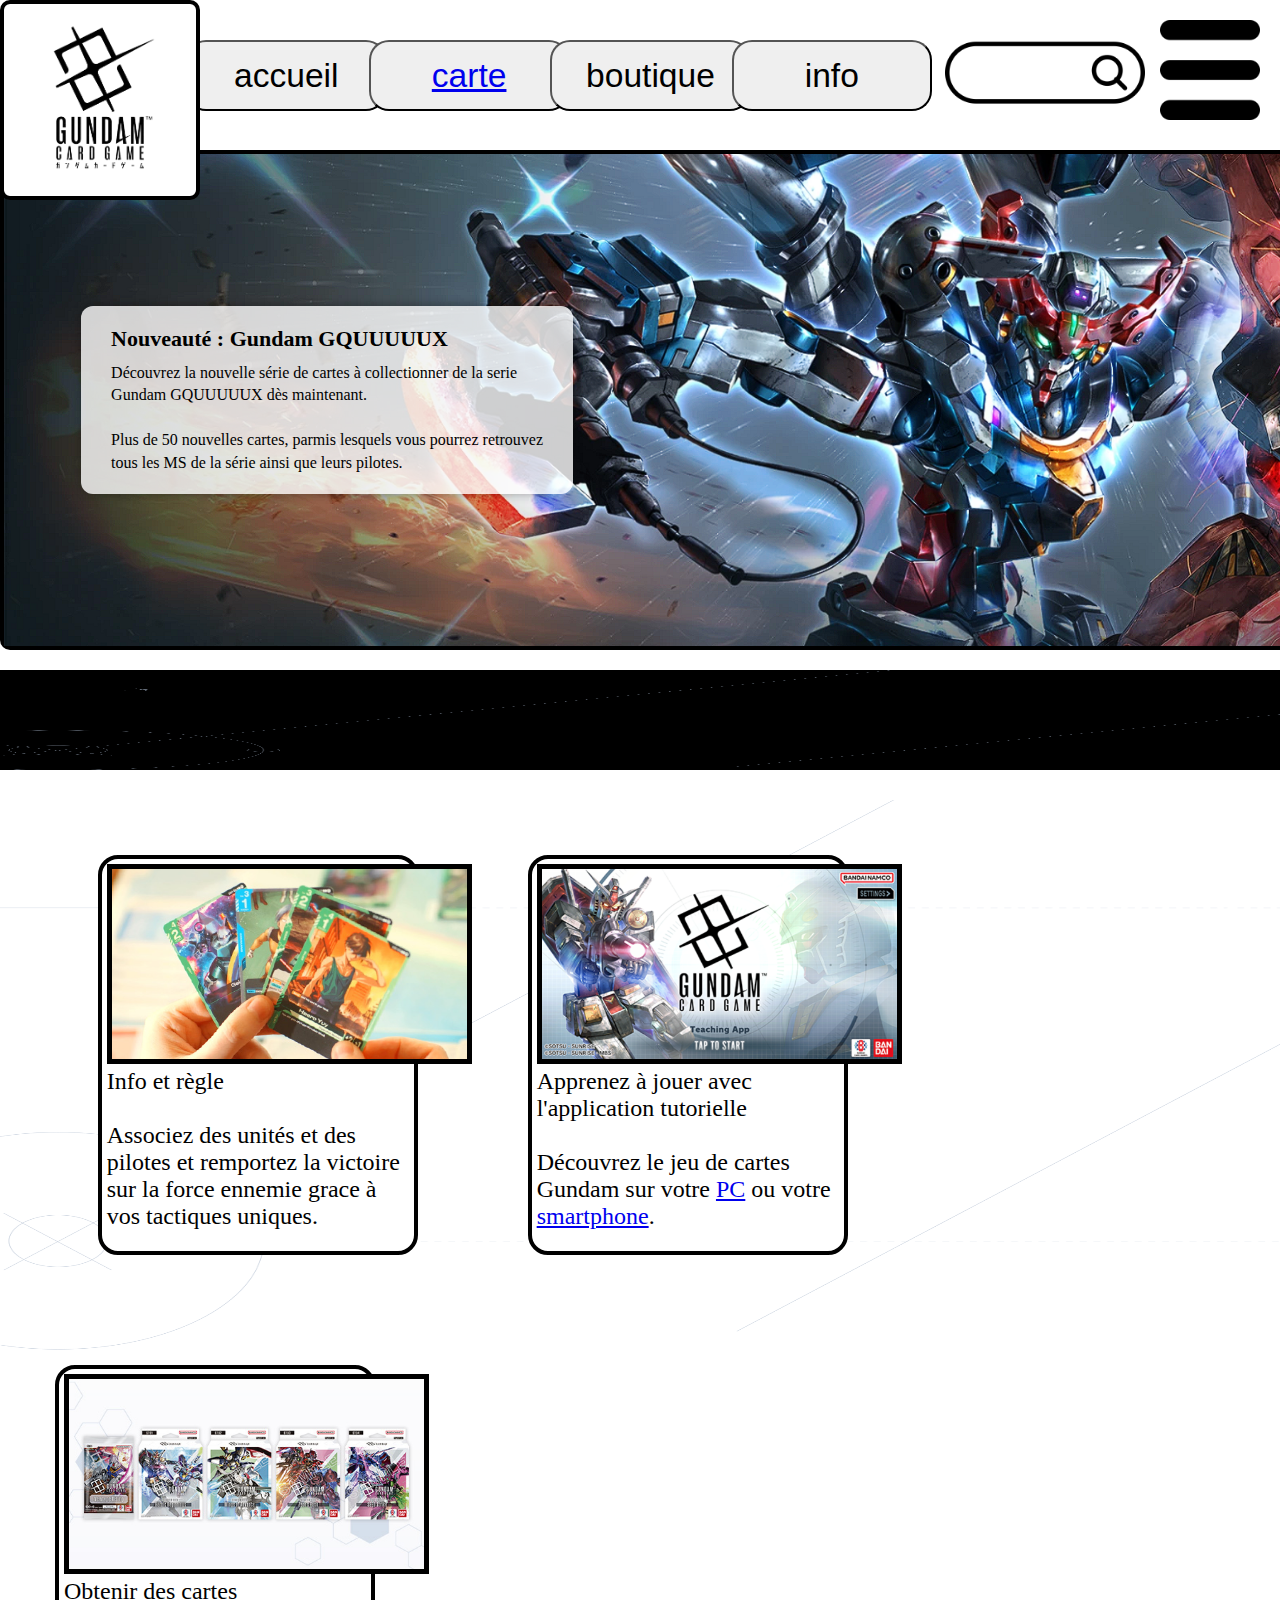
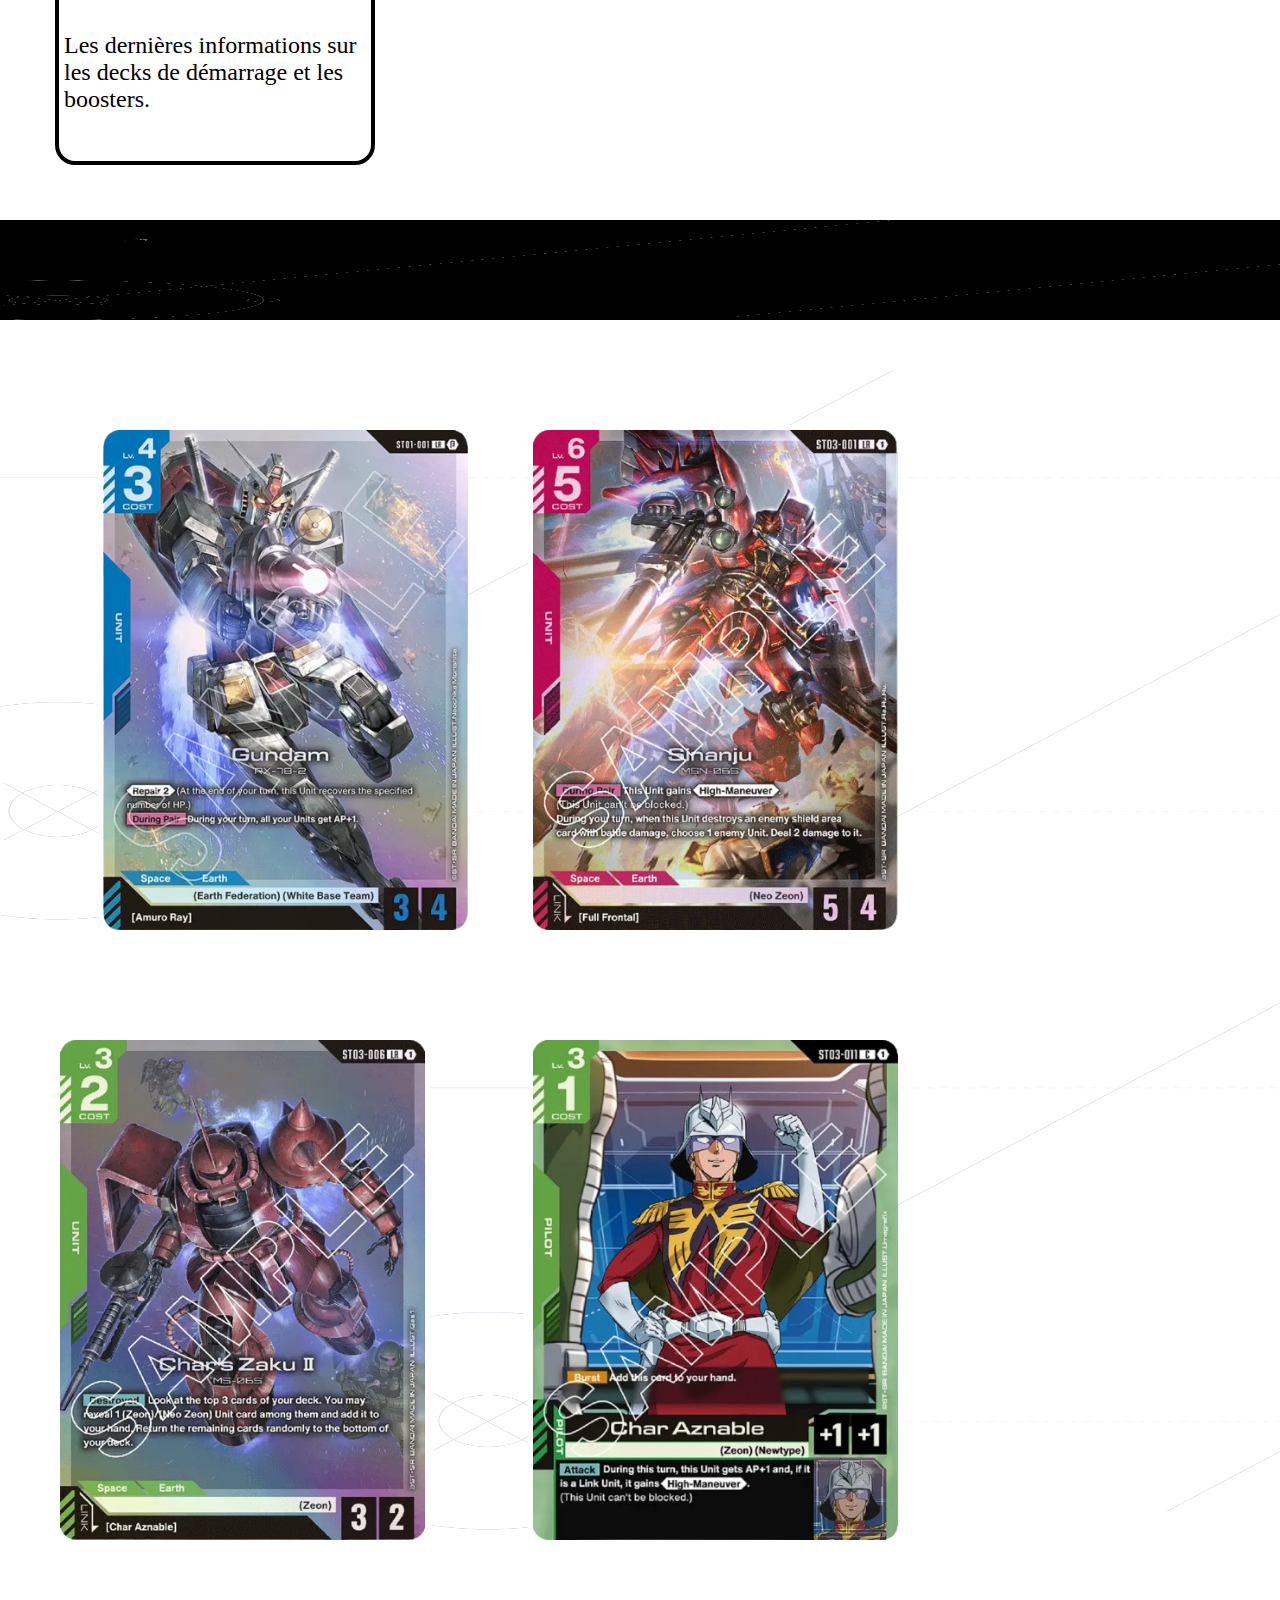
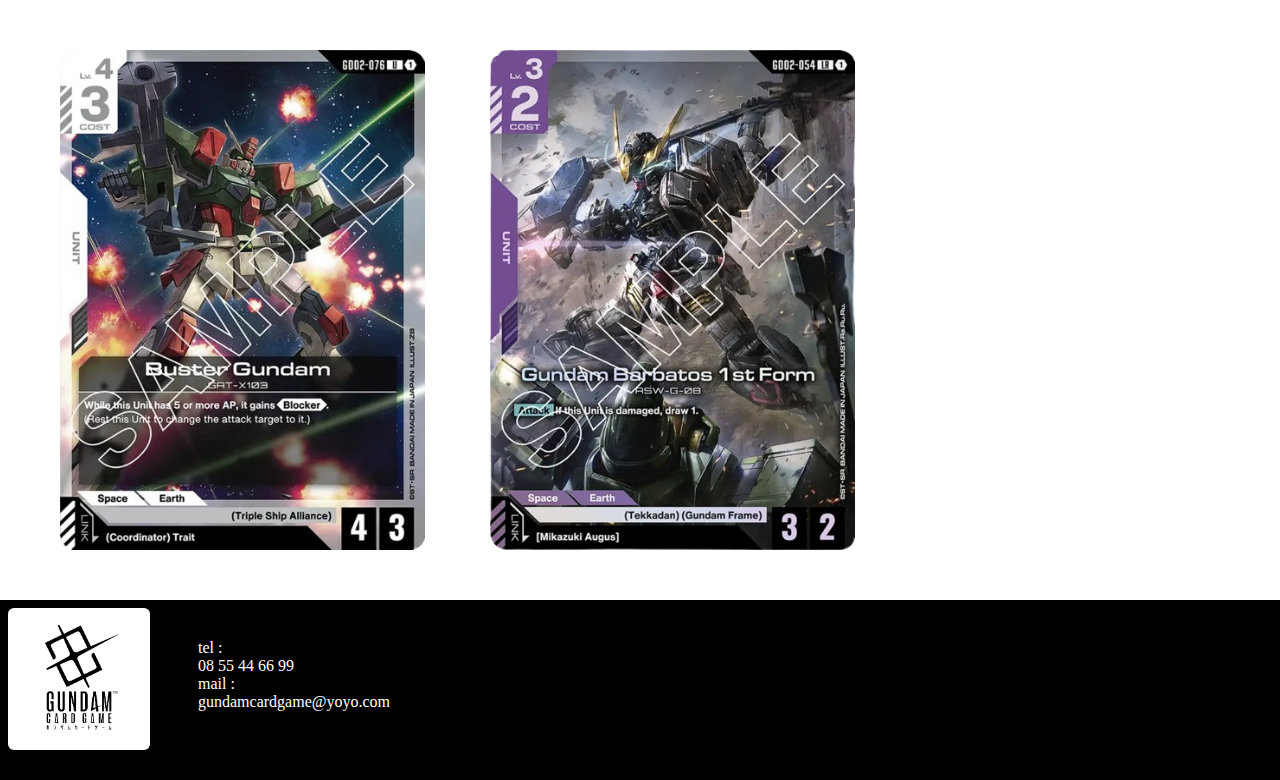
<file: index.html>
<!DOCTYPE html>
<html>

<head><!-- parametrage-->
    <link rel="preconnect" href="https://fonts.googleapis.com"><!--police roboto-->
    <link rel="preconnect" href="https://fonts.gstatic.com" crossorigin>
    <link href="https://fonts.googleapis.com/css2?family=Roboto:ital,wght@0,100..900;1,100..900&display=swap" rel="stylesheet">
    <meta charset="utf-8">
    <link rel="stylesheet" href="style.css"><!--liée le css au html-->
</head>

<body><!--corps_de_la_page-->
    


<header><!-- bannière-->
    
    

    <bandeau class="presentation-contenu"><!--parametre bandeau-->
        <div class="bloc-1"><!--bloc1/logo-->
            <img class="logo1", 
            src="image/image_logo.png"
            alt="logo"></img><!--logo de la bannière-->
        </div>
        <div class="bloc-2"><!--bloc2/bouton,titre-->
            <button class="accueil">accueil</button><!--accueil-->
        </div>
        <div class="bloc-3"><!--bloc3/bouton,carte-->
            <button><a href="page_carte.html">carte</a></button>
        </div>
        <div class="bloc-4"><!--bloc4/bouton,boutique-->
            <button class="boutique">boutique</button>
        </div>
        <div class="bloc-5"><!--bloc5/bouton,info-->
            <button class="info">info</button>
        </div>
        <div class="bloc-6"><!--bloc6/recherche-->
            <img class="loupe", 
            src="image/recherche.png"
            alt="loupe"></img><!--recherche-->
        </div>
        <div class="bloc-7"><!--bloc7/barre-->
            <img class="trait", 
            src="image/barre.png"
            alt="trait"></img><!--barre-->
        </div>
        <div class="bloc-8">
        <!-- Carrousel d'images -->
        <div class="slider">
            <div class="slide active">
                <img src="image/fond_accueil.png" alt="image accueil 1">
                    <div class="caption">
                        <h2>Nouveauté : Gundam GQUUUUUX</h2>
                        <p>Découvrez la nouvelle série de cartes à collectionner de la serie <br> 
                        Gundam GQUUUUUX dès maintenant.<br>
                        <br>
                        Plus de 50 nouvelles cartes, parmis lesquels vous pourrez retrouvez<br>
                        tous les MS de la série ainsi que leurs pilotes.
                        </p>
                </div>
            </div>
        <div class="slide">
            <img src="image/fond_accueil2.png" alt="image accueil 2">
                <div class="caption">
                    <h2>Nouveauté : carte Iron-Blood</h2>
                    <p>Les cartes inspirées de la serie Iron-Blood sont là.</p>
                </div>
            </div>
        <div class="slide">
            <img src="image/fond_accueil3.png" alt="image accueil 3">
                <div class="caption">
                    <h2>Installé l'application gundam CG</h2>
                    <p>Rejoignez les nombreux joueurs déjà présent,<br>
                    pour participer a des combats épique.<br>
                    faites preuves d'intelligence et de stratégie.
                    </p>
                </div>
            </div>
            
        </div>
        <div class="bloc-15"><!--bloc15/fond_noir-->
            <img class="fond_noir", 
                src="image/bg_circle_02.png"
                alt="fond_noir"></img>
        </div>
       
        <!-- Script défiler les images -->
        <script>
        const slides = document.querySelectorAll('.slide');
        let index = 0;
        const delay = 10000; // change toutes les 10 secondes

        function changeSlide() {
        slides[index].classList.remove('active');
        index = (index + 1) % slides.length;
        slides[index].classList.add('active');
        }
        setInterval(changeSlide, delay);
        </script>

    </div>

    
    </bandeau>
    
</header>

<main><!-- corps-->  
       
    <bandeau class="milieu"><!--parametre corps_page-->

        <div class="bloc-10"><!--bloc10/image_fond_rond-->
            <img class="fond_rond", 
                src="image/bg_circle_02.png"
                alt="image_fond_rond"></img>
        </div>
        <div class="bloc-12"><!--bloc12/image_catégorie1-->  
            <img class="image_categorie1",
                src="image/c1.jpg"
                alt="image_categorie1"></img>
                    <p2 class="paragraphe2"> <nbsp>Info et règle</nbsp><br />
                    <br />
                        Associez des unités et des pilotes et remportez la victoire 
                        sur la force ennemie grace à vos tactiques uniques.
                    </p2>
        </div> 
        <div class="bloc-13"><!--bloc13/image_catégorie2-->
            <img class="image_categorie2",
                src="image/c2.png"
                alt="image_categorie2"></img>
                    <p2 class="paragraphe2"> <nbsp>Apprenez à jouer avec l'application tutorielle</nbsp><br />
                    <br />
                        Découvrez le jeu de cartes Gundam sur votre 
                        <a href="https://www.gundam-gcg.com/en/teaching-app">PC</a> ou votre
                        <a href="https://www.gundam-gcg.com/en/teaching-app">smartphone</a>.
                    </p2>
        </div>
        <div class="bloc-14"><!--bloc14/image_catégorie3-->
            <img class="image_categorie3",
                src="image/c3.jpg"
                alt="image_categorie3"></img>
                    <p2 class="paragraphe2"> <nbsp>Obtenir des cartes</nbsp><br />
                    <br />
                        Les dernières informations sur les decks de démarrage et les boosters.
                    </p2>
        </div>
        <div class="bloc-15"><!--bloc15/fond_noir-->
            <img class="fond_noir", 
                src="image/bg_circle_02.png"
                alt="fond_noir"></img>
        </div>
        <div class="bloc-10"><!--bloc10/fond_rond2-->
            <img class="fond_rond2", 
                src="image/bg_circle_02.png"
                alt="fond_rond2"></img>
        </div>
        <div class="bloc-16"><!--bloc16/image_carte1-->  
            <img class="carte1",
                src="image/carte1.png"
                alt="carte1"></img>   
        </div> 
        <div class="bloc-17"><!--bloc17/image_carte2-->
            <img class="carte2",
                src="image/carte2.png"
                alt="carte2"></img>   
        </div>
        <div class="bloc-18"><!--bloc18/image_carte3-->
            <img class="carte3",
                src="image/carte3.png"
                alt="carte3"></img>
        </div>
         <div class="bloc-10"><!--bloc10/fond_rond2-->
            <img class="fond_rond2", 
                src="image/bg_circle_02.png"
                alt="fond_rond2"></img>
        </div>
        <div class="bloc-19"><!--bloc19/image_carte4-->  
            <img class="carte4",
                src="image/carte4.png"
                alt="carte4"></img>   
        </div> 
        <div class="bloc-20"><!--bloc20/image_carte5-->
            <img class="carte5",
                src="image/carte5.png"
                alt="carte5"></img>   
        </div>
        <div class="bloc-21"><!--bloc21/image_carte6-->
            <img class="carte6",
                src="image/carte6.png"
                alt="carte6"></img>
        </div>
        
    </bandeau>

</main>    

 

<footer><!-- bas de la page-->
  
    <bandeau class="footer-contenu"><!--parametre pied page-->
        
        <div class="bloc-22"><!--bloc35/logo-->
            <img class="logo2", 
            src="image/image_logo.png"
            alt="logo2"></img>
        </div class="bloc-23">
            <p class="contact">tel : <br>
            08 55 44 66 99<br>
            mail : gundamcardgame@yoyo.com
            </p>
        </div>
    
    </bandeau>
   
</footer>

</body>

</html>
</file>
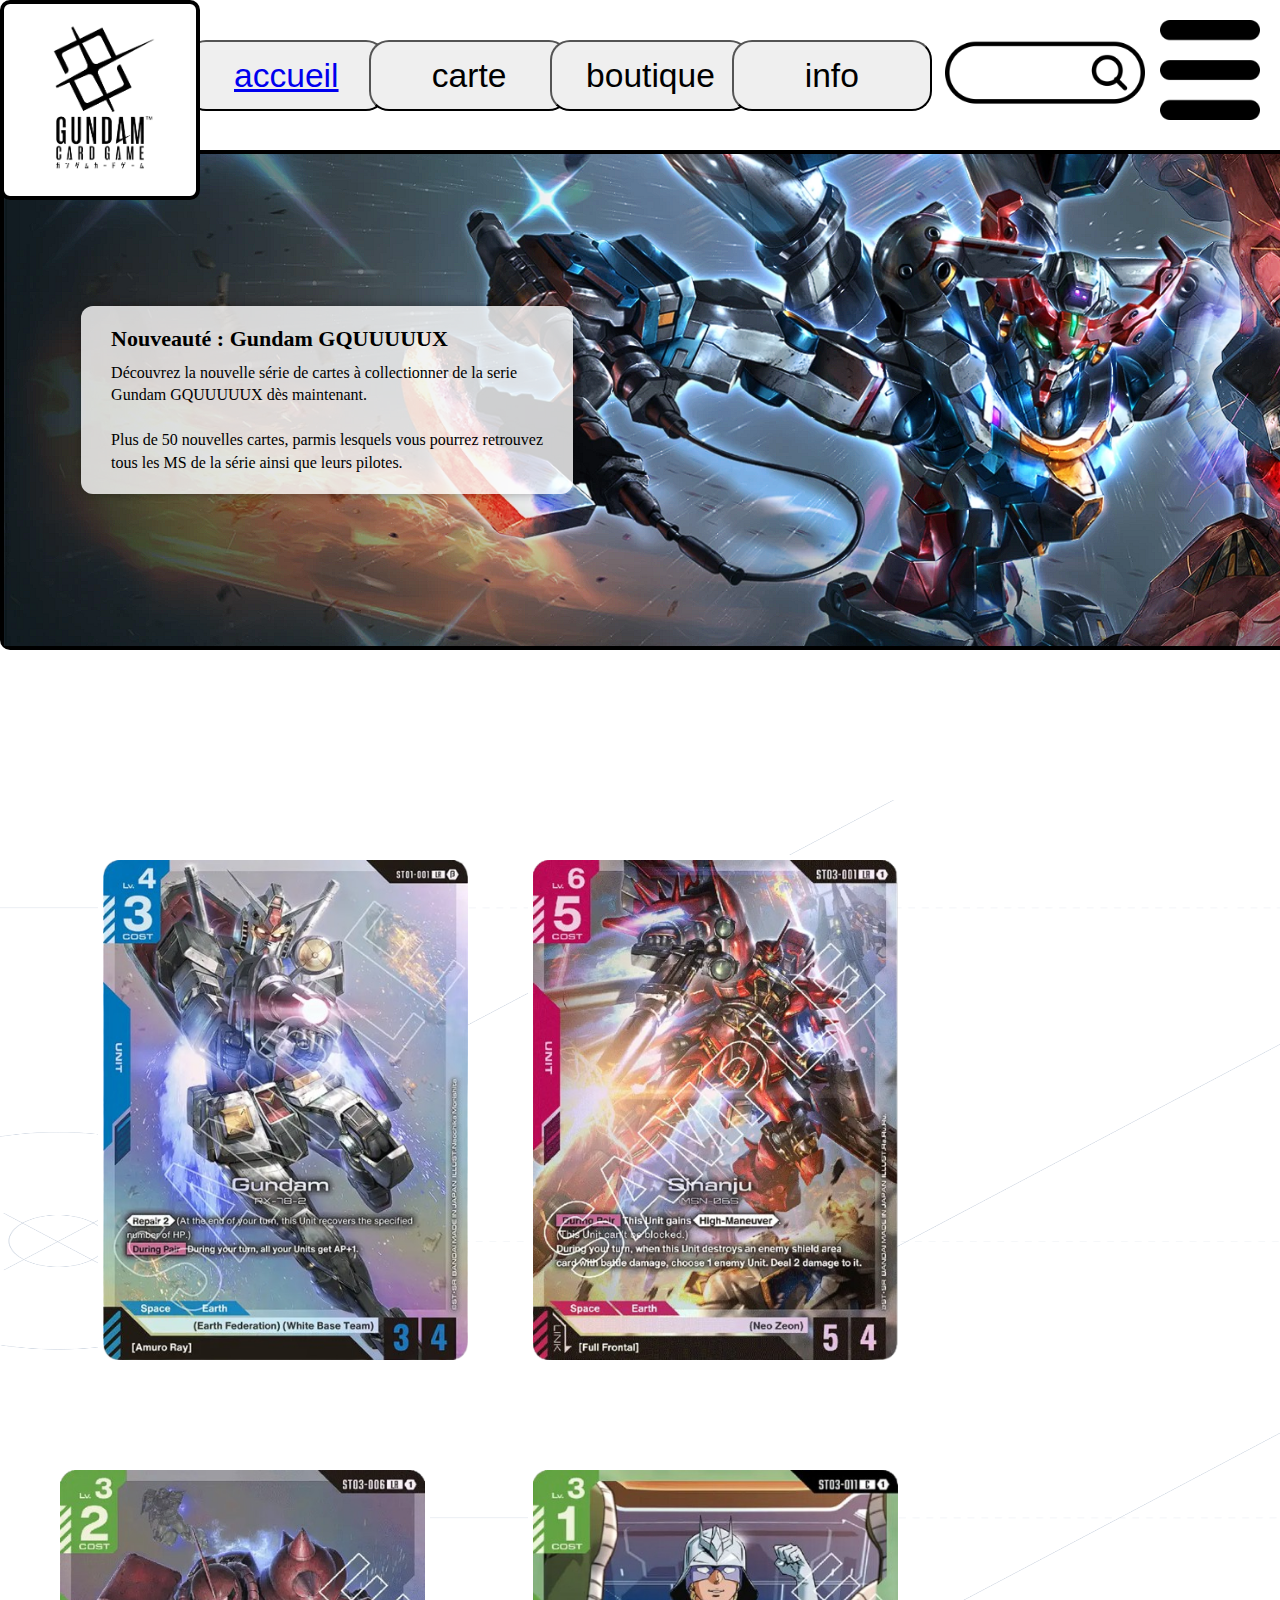
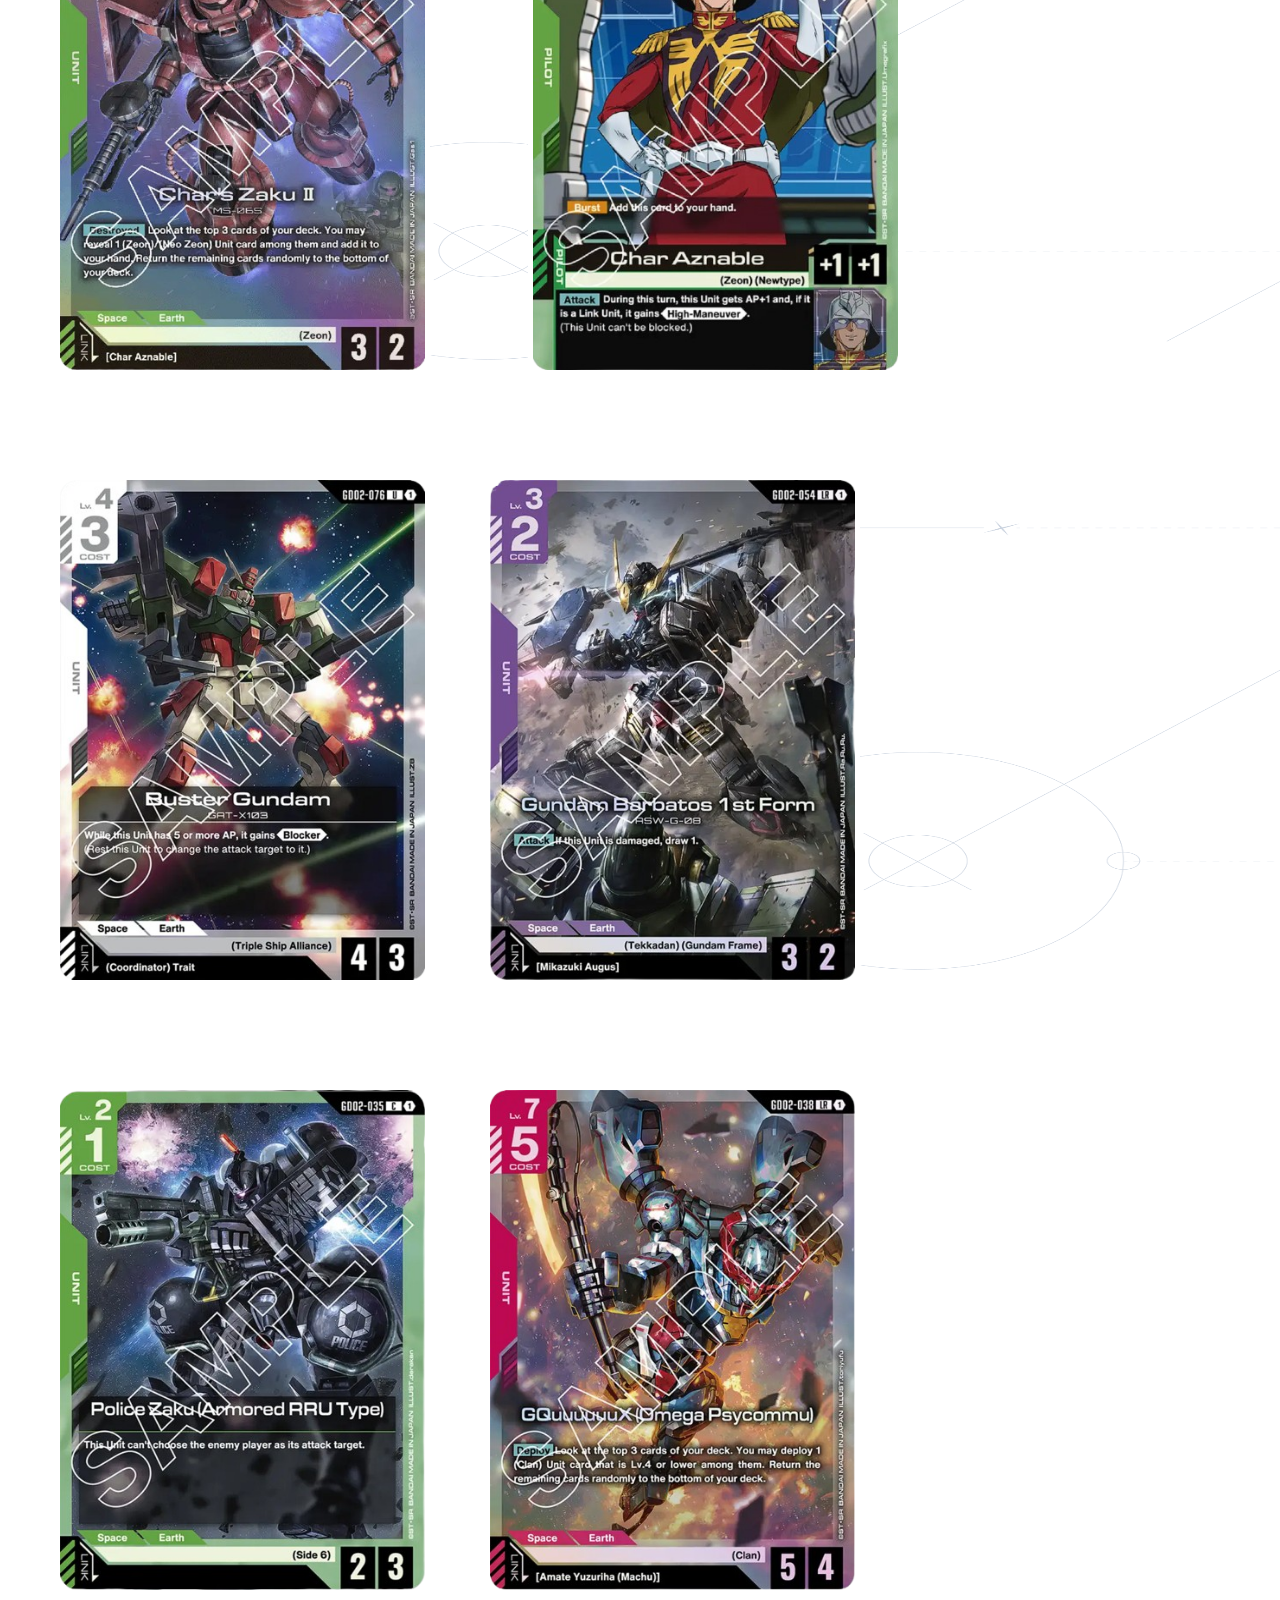
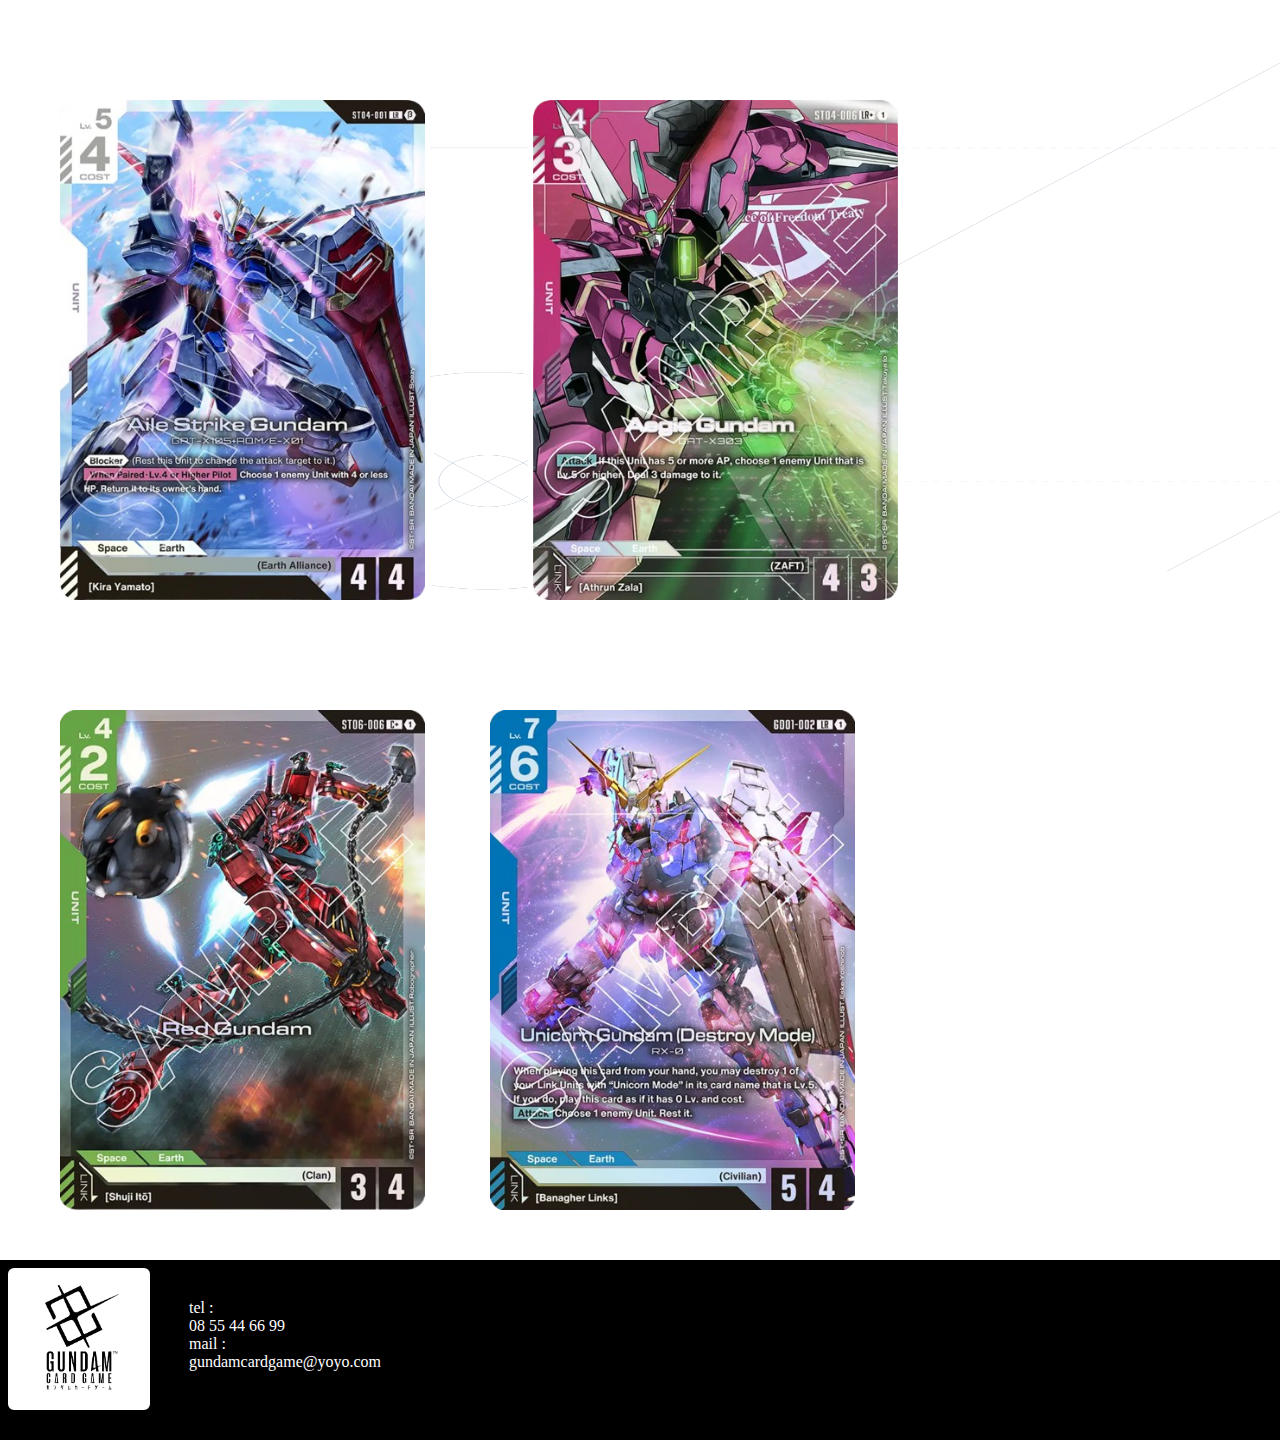
<file: page_carte.html>
<!DOCTYPE html>
<html>

<head><!-- parametrage-->
    <link rel="preconnect" href="https://fonts.googleapis.com"><!--police roboto-->
    <link rel="preconnect" href="https://fonts.gstatic.com" crossorigin>
    <link href="https://fonts.googleapis.com/css2?family=Roboto:ital,wght@0,100..900;1,100..900&display=swap" rel="stylesheet">
    <meta charset="utf-8">
    <link rel="stylesheet" href="style.css"><!--liée le css au html-->
</head>

<body><!--corps_de_la_page-->
    


<header><!-- bannière-->
    
    

    <bandeau class="presentation-contenu"><!--parametre bandeau-->
        <div class="bloc-1"><!--bloc1/logo-->
            <img class="logo1", 
            src="image/image_logo.png"
            alt="logo"></img><!--logo de la bannière-->
        </div>
        <div class="bloc-2"><!--bloc2/bouton,titre-->
            <button><a href="index.html">accueil</a></button>
        </div>
        <div class="bloc-3"><!--bloc3/bouton,carte-->
            <button class="carte">carte</button>
        </div>
        <div class="bloc-4"><!--bloc4/bouton,boutique-->
            <button class="boutique">boutique</button>
        </div>
        <div class="bloc-5"><!--bloc5/bouton,info-->
            <button class="info">info</button>
        </div>
        <div class="bloc-6"><!--bloc6/recherche-->
            <img class="loupe", 
            src="image/recherche.png"
            alt="loupe"></img><!--recherche-->
        </div>
        <div class="bloc-7"><!--bloc7/barre-->
            <img class="trait", 
            src="image/barre.png"
            alt="trait"></img><!--barre-->
        </div>
        <div class="bloc-8">
        <!-- Carrousel d'images -->
        <div class="slider">
            <div class="slide active">
                <img src="image/fond_accueil.png" alt="image accueil 1">
                    <div class="caption">
                        <h2>Nouveauté : Gundam GQUUUUUX</h2>
                        <p>Découvrez la nouvelle série de cartes à collectionner de la serie <br> 
                        Gundam GQUUUUUX dès maintenant.<br>
                        <br>
                        Plus de 50 nouvelles cartes, parmis lesquels vous pourrez retrouvez<br>
                        tous les MS de la série ainsi que leurs pilotes.
                        </p>
                </div>
            </div>
        <div class="slide">
            <img src="image/fond_accueil2.png" alt="image accueil 2">
                <div class="caption">
                    <h2>Nouveauté : carte Iron-Blood</h2>
                    <p>Les cartes inspirées de la serie Iron-Blood sont là.</p>
                </div>
            </div>
        <div class="slide">
            <img src="image/fond_accueil3.png" alt="image accueil 3">
                <div class="caption">
                    <h2>Installé l'application gundam CG</h2>
                    <p>Rejoignez les nombreux joueurs déjà présent,<br>
                    pour participer a des combats épique.<br>
                    faites preuves d'intelligence et de stratégie.
                    </p>
                </div>
            </div>
            
        </div>
        
       
        <!-- Script défiler les images -->
        <script>
        const slides = document.querySelectorAll('.slide');
        let index = 0;
        const delay = 10000; // change toutes les 10 secondes

        function changeSlide() {
        slides[index].classList.remove('active');
        index = (index + 1) % slides.length;
        slides[index].classList.add('active');
        }
        setInterval(changeSlide, delay);
        </script>

    </div>

    
    </bandeau>
    
</header>

<main><!-- corps-->  
       
    <bandeau class="milieu"><!--parametre corps_page-->

      
        <div class="bloc-10"><!--bloc10/fond_rond2-->
            <img class="fond_rond", 
                src="image/bg_circle_02.png"
                alt="fond_rond2"></img>
        </div>
        <div class="bloc-16"><!--bloc16/image_carte1-->  
            <img class="carte1",
                src="image/carte1.png"
                alt="carte1"></img>   
        </div> 
        <div class="bloc-17"><!--bloc17/image_carte2-->
            <img class="carte2",
                src="image/carte2.png"
                alt="carte2"></img>   
        </div>
        <div class="bloc-18"><!--bloc18/image_carte3-->
            <img class="carte3",
                src="image/carte3.png"
                alt="carte3"></img>
        </div>
         <div class="bloc-10"><!--bloc10/fond_rond2-->
            <img class="fond_rond", 
                src="image/bg_circle_02.png"
                alt="fond_rond2"></img>
        </div>
        <div class="bloc-19"><!--bloc19/image_carte4-->  
            <img class="carte4",
                src="image/carte4.png"
                alt="carte4"></img>   
        </div> 
        <div class="bloc-20"><!--bloc20/image_carte5-->
            <img class="carte5",
                src="image/carte5.png"
                alt="carte5"></img>   
        </div>
        <div class="bloc-21"><!--bloc21/image_carte6-->
            <img class="carte6",
                src="image/carte6.png"
                alt="carte6"></img>
        </div>
        <div class="bloc-10"><!--bloc10/fond_rond2-->
            <img class="fond_rond", 
                src="image/bg_circle_02.png"
                alt="fond_rond2"></img>
        </div>
        <div class="bloc-16"><!--bloc16/image_carte1-->  
            <img class="carte1",
                src="image/carte7.png"
                alt="carte1"></img>   
        </div> 
        <div class="bloc-17"><!--bloc17/image_carte2-->
            <img class="carte2",
                src="image/carte8.png"
                alt="carte2"></img>   
        </div>
        <div class="bloc-18"><!--bloc18/image_carte3-->
            <img class="carte3",
                src="image/carte9.png"
                alt="carte3"></img>
        </div>
         <div class="bloc-10"><!--bloc10/fond_rond2-->
            <img class="fond_rond", 
                src="image/bg_circle_02.png"
                alt="fond_rond2"></img>
        </div>
        <div class="bloc-19"><!--bloc19/image_carte4-->  
            <img class="carte4",
                src="image/carte10.png"
                alt="carte4"></img>   
        </div> 
        <div class="bloc-20"><!--bloc20/image_carte5-->
            <img class="carte5",
                src="image/carte11.png"
                alt="carte5"></img>   
        </div>
        <div class="bloc-21"><!--bloc21/image_carte6-->
            <img class="carte6",
                src="image/carte12.png"
                alt="carte6"></img>
        </div>
    </bandeau>    

</main>    

 

<footer><!-- bas de la page-->
  
    <bandeau class="footer-contenu"><!--parametre pied page-->
        
        <div class="bloc-30"><!--bloc30/logo-->
            <img class="logo2", 
            src="image/image_logo.png"
            alt="logo2"></img>
        </div class="bloc-31"><!--bloc31/contact-->
            <p class="contact">tel : <br>
            08 55 44 66 99<br>
            mail : gundamcardgame@yoyo.com
            </p>
        </div>
    
    </bandeau>
   
</footer>

</body>

</html>
</file>
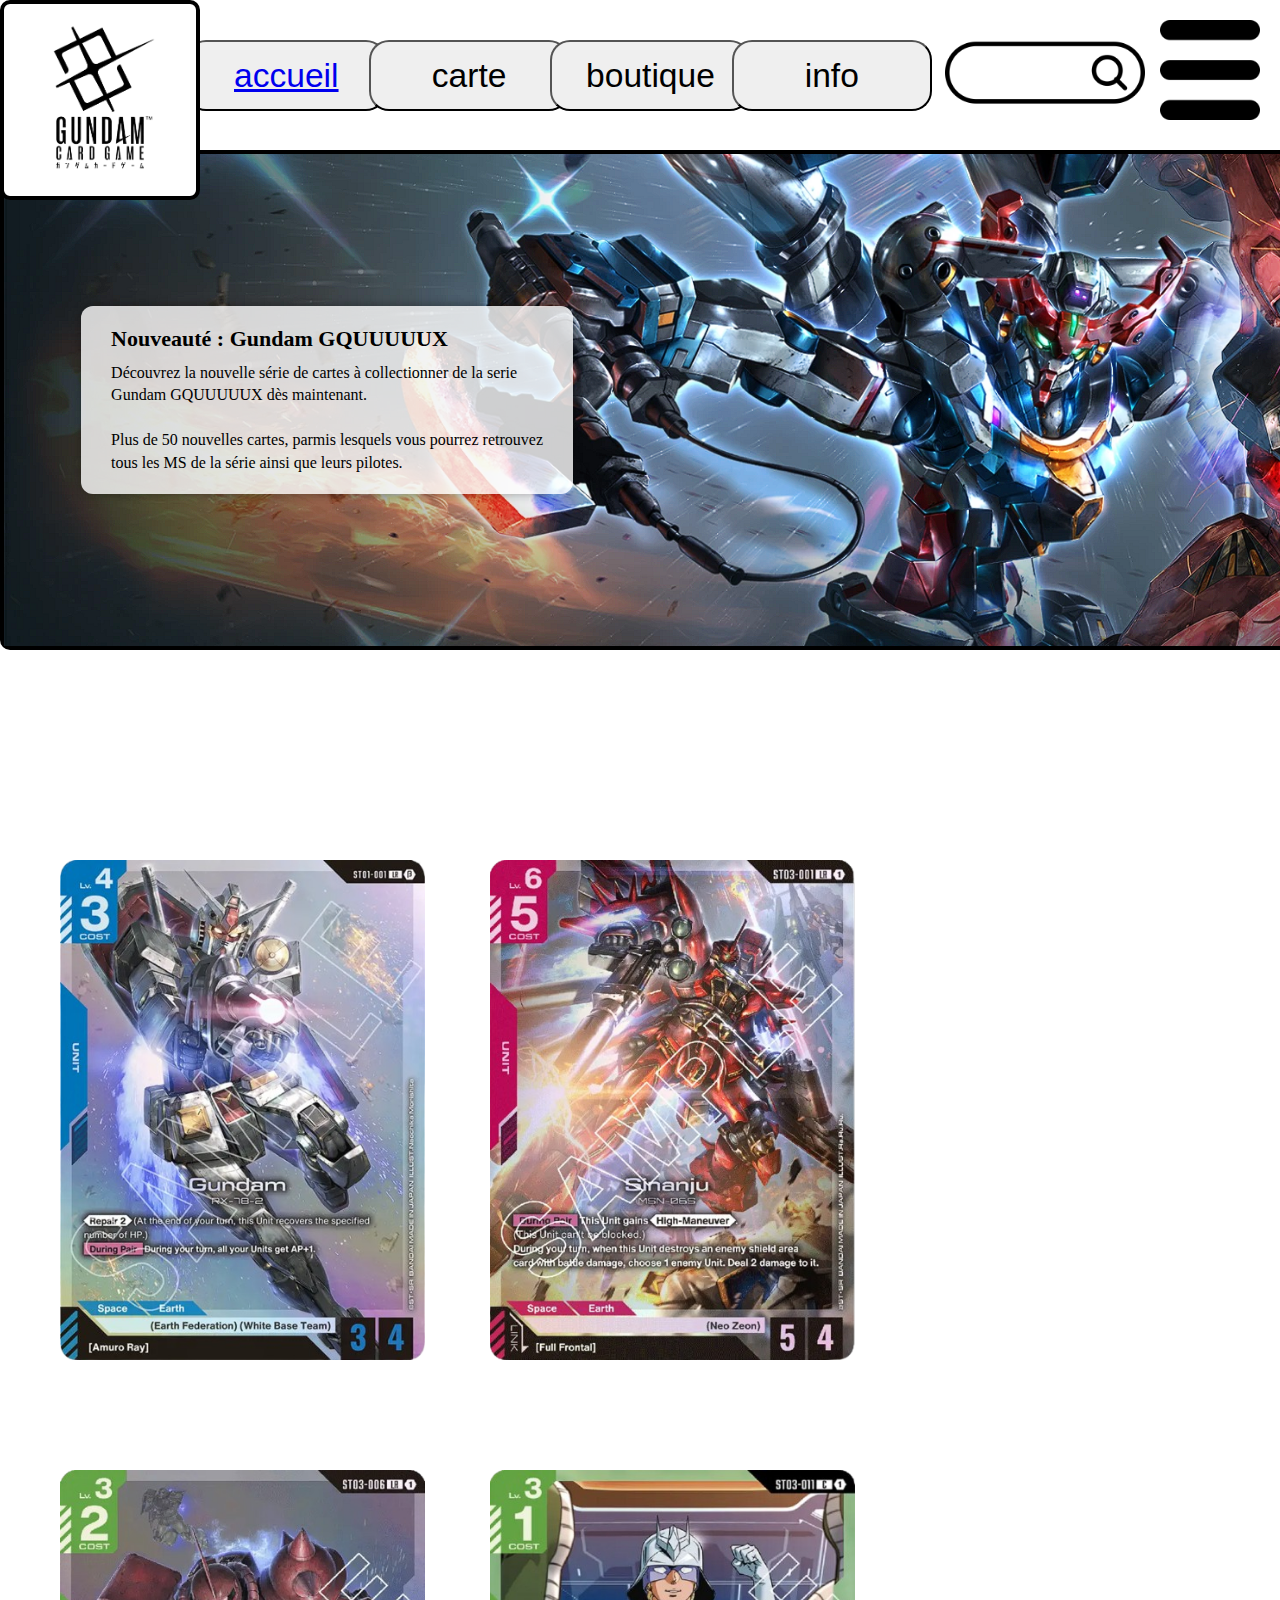
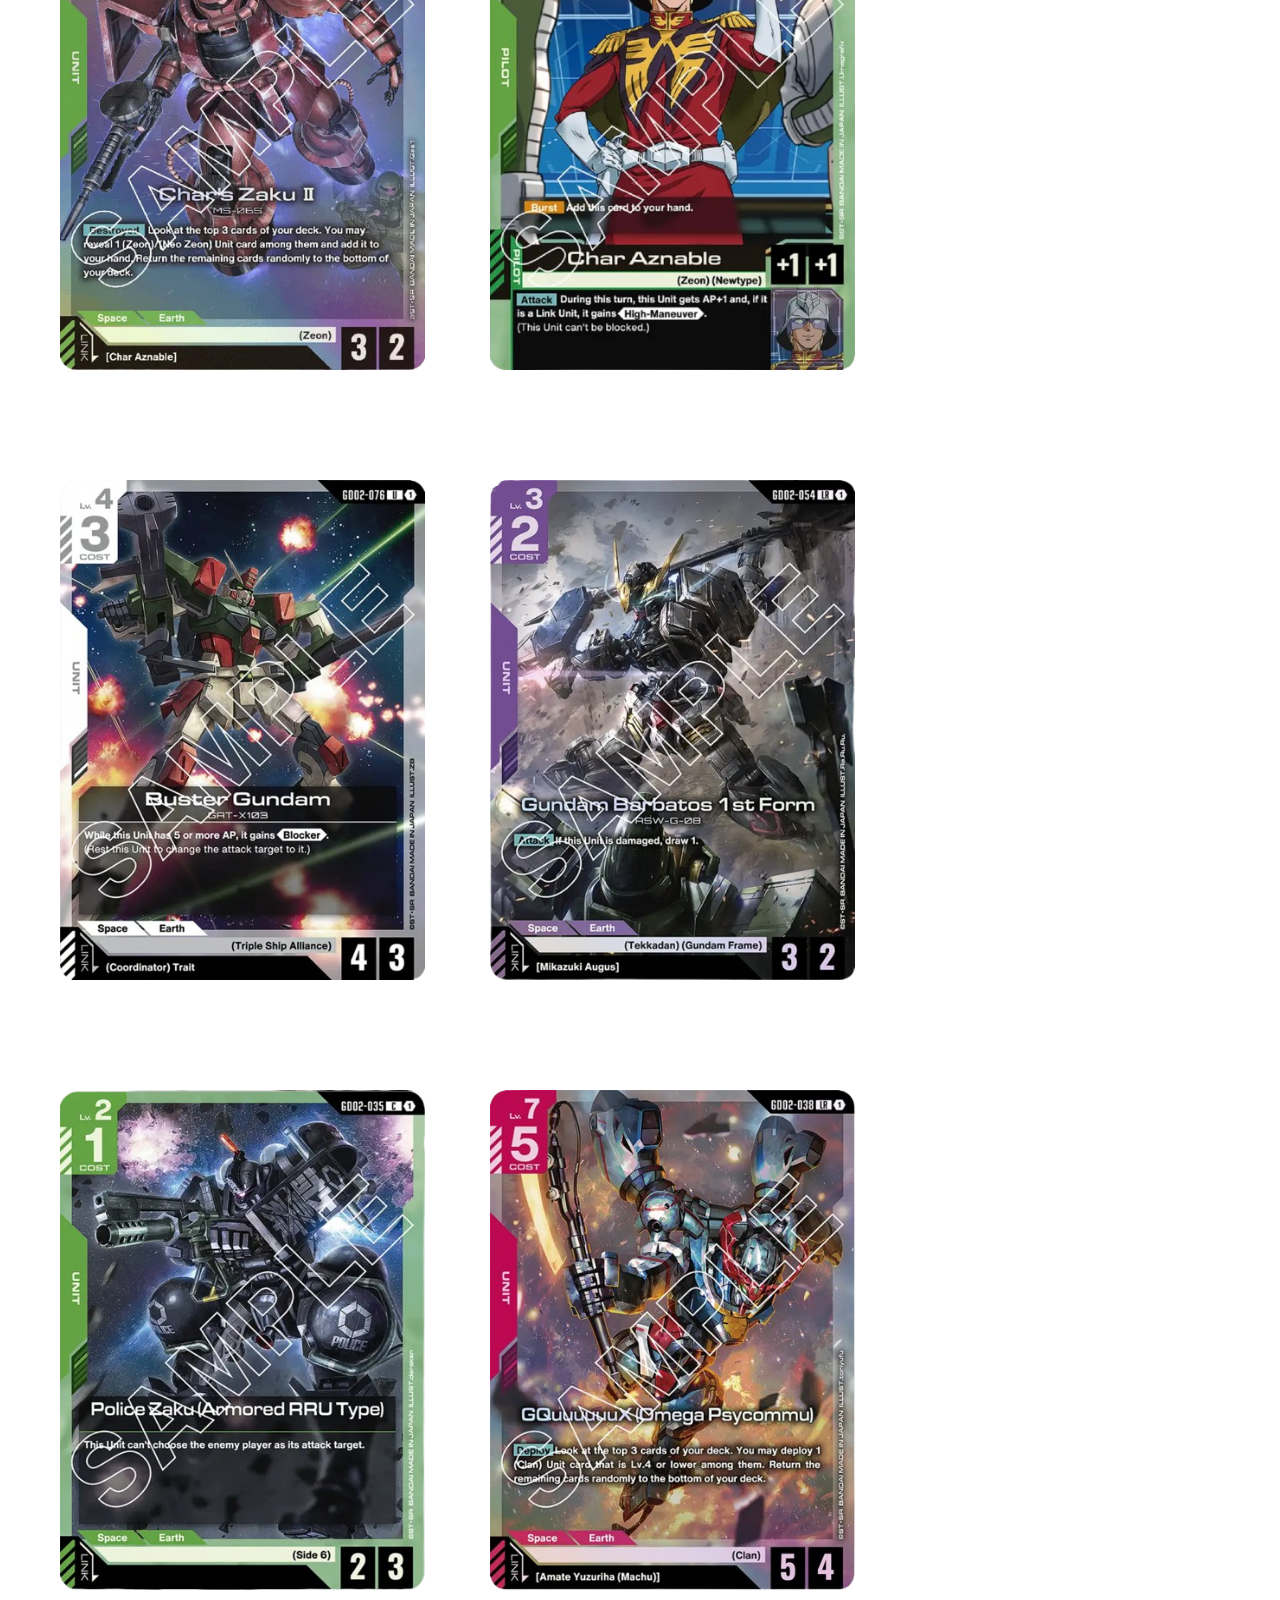
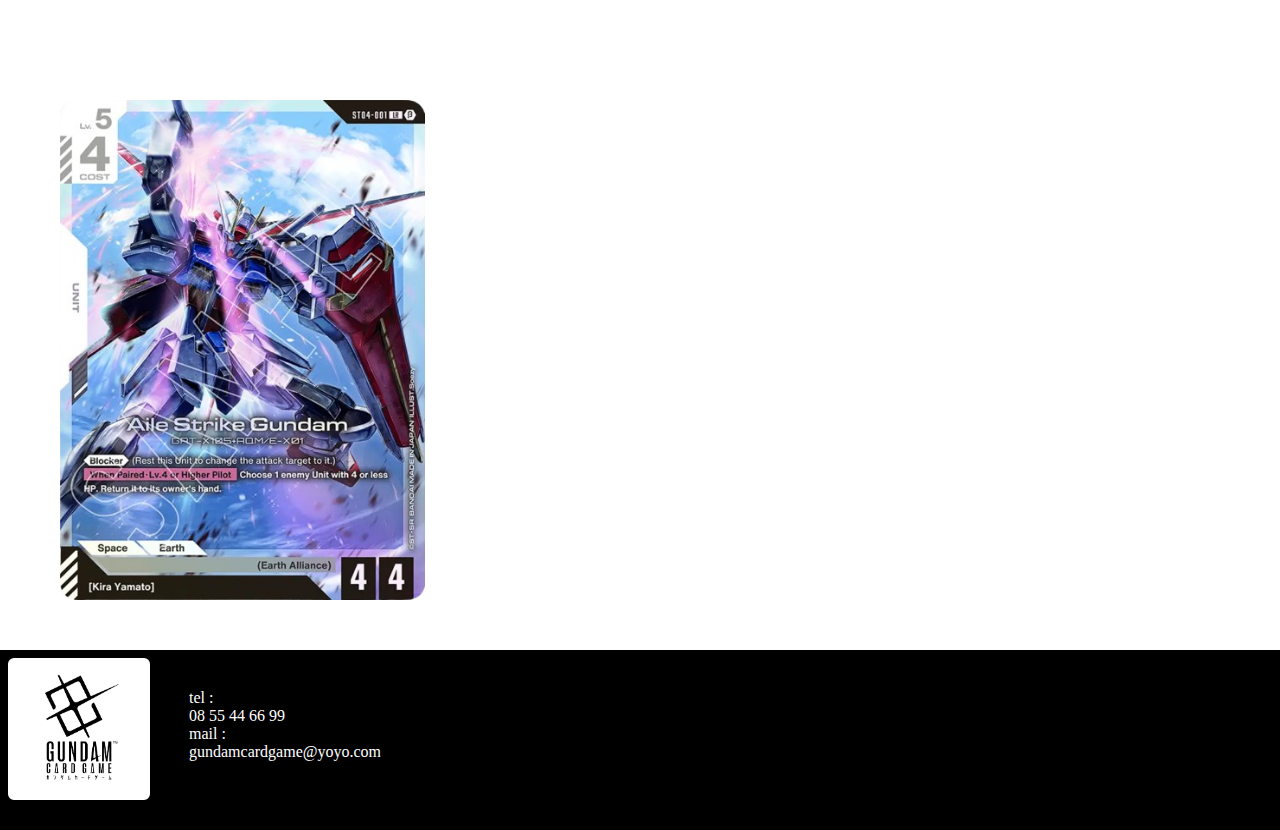
<file: coding/page_carte.html>
<!DOCTYPE html>
<html>

<head><!-- parametrage-->
    <link rel="preconnect" href="https://fonts.googleapis.com"><!--police roboto-->
    <link rel="preconnect" href="https://fonts.gstatic.com" crossorigin>
    <link href="https://fonts.googleapis.com/css2?family=Roboto:ital,wght@0,100..900;1,100..900&display=swap" rel="stylesheet">
    <meta charset="utf-8">
    <link rel="stylesheet" href="style.css"><!--liée le css au html-->
</head>

<body><!--corps_de_la_page-->
    


<header><!-- bannière-->
    
    

    <bandeau class="presentation-contenu"><!--parametre bandeau-->
        <div class="bloc-1"><!--bloc1/logo-->
            <img class="logo1", 
            src="image/image_logo.png"
            alt="logo"></img><!--logo de la bannière-->
        </div>
        <div class="bloc-2"><!--bloc2/bouton,titre-->
            <button><a href="index.html">accueil</a></button>
        </div>
        <div class="bloc-3"><!--bloc3/bouton,carte-->
            <button class="carte">carte</button>
        </div>
        <div class="bloc-4"><!--bloc4/bouton,boutique-->
            <button class="boutique">boutique</button>
        </div>
        <div class="bloc-5"><!--bloc5/bouton,info-->
            <button class="info">info</button>
        </div>
        <div class="bloc-6"><!--bloc6/recherche-->
            <img class="loupe", 
            src="image/recherche.png"
            alt="loupe"></img><!--recherche-->
        </div>
        <div class="bloc-7"><!--bloc7/barre-->
            <img class="trait", 
            src="image/barre.png"
            alt="trait"></img><!--barre-->
        </div>
        <div class="bloc-8">
        <!-- Carrousel d'images -->
        <div class="slider">
            <div class="slide active">
                <img src="image/fond_accueil.png" alt="image accueil 1">
                    <div class="caption">
                        <h2>Nouveauté : Gundam GQUUUUUX</h2>
                        <p>Découvrez la nouvelle série de cartes à collectionner de la serie <br> 
                        Gundam GQUUUUUX dès maintenant.<br>
                        <br>
                        Plus de 50 nouvelles cartes, parmis lesquels vous pourrez retrouvez<br>
                        tous les MS de la série ainsi que leurs pilotes.
                        </p>
                </div>
            </div>
        <div class="slide">
            <img src="image/fond_accueil2.png" alt="image accueil 2">
                <div class="caption">
                    <h2>Nouveauté : carte Iron-Blood</h2>
                    <p>Les cartes inspirées de la serie Iron-Blood sont là.</p>
                </div>
            </div>
        <div class="slide">
            <img src="image/fond_accueil3.png" alt="image accueil 3">
                <div class="caption">
                    <h2>Installé l'application gundam CG</h2>
                    <p>Rejoignez les nombreux joueurs déjà présent,<br>
                    pour participer a des combats épique.<br>
                    faites preuves d'intelligence et de stratégie.
                    </p>
                </div>
            </div>
            
        </div>
        
       
        <!-- Script défiler les images -->
        <script>
        const slides = document.querySelectorAll('.slide');
        let index = 0;
        const delay = 10000; // change toutes les 10 secondes

        function changeSlide() {
        slides[index].classList.remove('active');
        index = (index + 1) % slides.length;
        slides[index].classList.add('active');
        }
        setInterval(changeSlide, delay);
        </script>

    </div>

    
    </bandeau>
    
</header>

<main><!-- corps-->  
       
    <bandeau class="milieu"><!--parametre corps_page-->
        
        <div class="bloc-16"><!--bloc16/image_carte1-->  
            <img class="carte1",
                src="image/carte1.png"
                alt="carte1"></img>   
        </div> 
        <div class="bloc-17"><!--bloc17/image_carte2-->
            <img class="carte2",
                src="image/carte2.png"
                alt="carte2"></img>   
        </div>
        <div class="bloc-18"><!--bloc18/image_carte3-->
            <img class="carte3",
                src="image/carte3.png"
                alt="carte3"></img>
        </div>
        <div class="bloc-19"><!--bloc19/image_carte4-->  
            <img class="carte4",
                src="image/carte4.png"
                alt="carte4"></img>   
        </div> 
        <div class="bloc-20"><!--bloc20/image_carte5-->
            <img class="carte5",
                src="image/carte5.png"
                alt="carte5"></img>   
        </div>
        <div class="bloc-21"><!--bloc21/image_carte6-->
            <img class="carte6",
                src="image/carte6.png"
                alt="carte6"></img>
        </div>
        <div class="bloc-19"><!--bloc19/image_carte4-->  
            <img class="carte4",
                src="image/carte7.png"
                alt="carte4"></img>   
        </div> 
        <div class="bloc-20"><!--bloc20/image_carte5-->
            <img class="carte5",
                src="image/carte8.png"
                alt="carte5"></img>   
        </div>
        <div class="bloc-21"><!--bloc21/image_carte6-->
            <img class="carte6",
                src="image/carte9.png"
                alt="carte6"></img>
        </div>
        
        
    </bandeau>

</main>    

 

<footer><!-- bas de la page-->
  
    <bandeau class="footer-contenu"><!--parametre pied page-->
        
        <div class="bloc-30"><!--bloc30/logo-->
            <img class="logo2", 
            src="image/image_logo.png"
            alt="logo2"></img>
        </div class="bloc-31"><!--bloc31/contact-->
            <p class="contact">tel : <br>
            08 55 44 66 99<br>
            mail : gundamcardgame@yoyo.com
            </p>
        </div>
    
    </bandeau>
   
</footer>

</body>

</html>
</file>
<file: style.css>
.Roboto{/*police Roboto*/
    font-family: "Roboto", sans-serif;
}

*{
    box-sizing: border-box;
    margin: 0;
    padding: 0;
}

body{/*corps de la page*/
    background-color: white;
}

head{ 
    display: flex;
}
/*----------------------------------------------------------------------------------------------------*/


.presentation-contenu{/*bannière__presentation*/
    display: flex;
    flex-wrap: wrap;
}

.bloc-1{/*bannière__bloc1/logo*/
    width: calc( 80% / 7 );
    height: 100px;
}

.logo1{/*bannière__parametre logo*/
    position: relative;
    background-color: white;
    object-fit: cover;
    height: 200px;
    width: 200px;
    border: 4px solid black;
    border-radius: 10px;
    z-index: 20;
}

.bloc-2{/*bannière__bloc2/accueuil*/
    width: calc( 100% / 7 );
    height: 150px;
}

.bloc-3{/*bannière__bloc3/carte*/
    width: calc( 85% / 6 );
    height: 75px;
}

.bloc-4{/*bannière__bloc4/boutique*/
    width: calc( 85% / 6 );
    height: 75px;
}

.bloc-5{/*bannière__bloc5/info*/
    width: calc( 100% / 6 );
    height: 75px;
}

button {/*bannière__parametre button*/
    margin: 40px;
    width: 200px;
    font-size: 2.1rem;
    line-height: 2;
    border-radius: 20px;/*bord*/
    color : #000000;/*couleur texte*/
    background-image:rgb(255, 255, 255);

}

.bloc-6{/*bannière__bloc6/barre_de_recherche*/
    width: calc( 110% / 6 );
    height: 75px;
}

.loupe{  /*bannière__parametre loupe*/
    margin: 40px;
    width: 200px;     
}

.bloc-7{/*bannière__bloc7/barre*/
    width: calc( 40% / 6 );
    height: 75px;
}
.bloc-8{
    height: 650px;
}
.bloc-15{
    height: 150px;
}

/* === Carrousel d’images fixes  */
.slider {
    
  position: relative;
  width: 1550px;
  height: 400px; /* même hauteur que bloc-8 */
  overflow: hidden;
  border-radius: 10px;
}



/* === Carrousel avec texte === */
.slider {
  position: relative;
  width: 1550px;
  height: 500px; /* Ajuste selon ton image */
  overflow: hidden;
  border-radius: 10px;
  margin-bottom: 20px;
}

.slide {/*paramètre image*/
    border: 4px solid black;
    position: absolute;
    top: 0;
    left: 0;
    width: 100%;
    height: 100%;
    opacity: 0;
    transition: opacity 1s ease-in-out;
}

.slide.active {
    opacity: 1;
    z-index: 1;
}

.slide img {
    width: 100%;
    height: 100%;
    object-fit: cover;
}

/* Texte (caption) sur l’image */
.caption {
    position: absolute;
    left: 5%;
    top: 50%;
    transform: translateY(-50%);
    background: rgba(255, 255, 255, 0.8);
    color: black;
    padding: 20px 30px;
    border-radius: 12px;
    max-width: 40%;
    text-align: left;
    box-shadow: 0 0 10px rgba(0,0,0,0.3);
}

.caption h2 {
    margin: 0 0 10px 0;
    font-size: 22px;
    font-weight: bold;
}

.caption p {
    margin: 0;
    font-size: 16px;
    line-height: 1.4em;
}




.trait{  /*bannière__parametre barre*/
    margin: 20px;
    width: 100px;     
}

.image_accueil{/*paramètre_image_accueil*/
    height: 700px;
    width: 1700px; 
    border: 5px solid black;
}





/*---------------------------------------------milieu_page---------------------------------------------*/

.milieu{/*paramètre_milieu_page*/
    display: flex;
    flex-wrap: wrap;    
}

.bloc-10{/*milieu_page_bloc10/fond_rond*/
    width: calc( 10% / 3 ); 
    height: 100px;
}

    .fond_rond{
        height: 550px;
        width: 1600px;
    } 

    .fond_rond2{
    height: 550px;
    width: 1600px;
    } 

    .fond_noir{
    height: 100px;
    width: 1600px;   
    background-color: black;
    } 

/*-----------------------------------------milieu_page(catégorie)--------------------------------------*/

.bloc-12{/*milieu_page_bloc12/image_categorie1*/
    background-color: white;
    width: calc(100%/4);
    height: 400px;
    margin: 55px;
    padding: 5px;
    border: 4px solid black;
    border-radius: 20px;/*bord*/ 
}

    .bloc-12:hover{/*souris_aug_taille*/
        transform: scale(1.1);
    }

    .image_categorie1{/*paramètre_image_categorie1*/
        background: 200px;
        height: 200px;
        width: 365px; 
        border: 5px solid black;
    }

.bloc-13{/*milieu_page_bloc13/image_categorie2*/
    background-color: white;
    width: calc(100%/4);
    height: 400px;
    margin: 55px;
    padding: 5px;
    border: 4px solid black;
    border-radius: 20px;/*bord*/    
}

    .bloc-13:hover{/*souris_aug_taille*/
        transform: scale(1.1);
    }

    .image_categorie2{/*paramètre_image_categorie2*/
        height: 200px;
        width: 365px; 
        border: 5px solid black;
    }

.bloc-14{/*bannière__bloc10/image_categorie3*/
    background-color: white;
    width: calc(100%/4);
    height: 400px;
    margin: 55px;
    padding: 5px;
    border: 4px solid black;
    border-radius: 20px;/*bord*/    
}

    .bloc-14:hover{/*souris_aug_taille*/
        transform: scale(1.1);
    }

    .image_categorie3{/*paramètre_image_categorie3*/
        height: 200px;
        width: 365px; 
        border: 5px solid black;
    }

    .paragraphe2{/*paramètre_paragraphe2*/
        font-size: 24px;
        border-radius: 10px;/*bord*/
        color :black;/*couleur texte*/ 
    }

.bloc-16{/*milieu_page_bloc16/carte1*/
    background-color: white;
    width: calc(100%/4);
    height: 500px;
    margin: 55px;
    padding: 5px;
}

    .bloc-16:hover{/*souris_aug_taille*/
        transform: scale(1.1);
    }

    .carte1{/*paramètre_image_carte1*/
        background: 200px;
        height: 500px;
        width: 365px;     
    }

.bloc-17{/*milieu-page_bloc17/carte2*/
    background-color: white;
    width: calc(100%/4);
    height: 500px;
    margin: 55px;
    padding: 5px;
}
   
    .bloc-17:hover{/*souris_aug_taille*/
        transform: scale(1.1);
    }

    .carte2{/*paramètre_image_carte2*/
        background: 200px;
        height: 500px;
        width: 365px;     
    }

.bloc-18{/*milieu_page_bloc18/carte3*/
    background-color: white;
    width: calc(100%/4);
    height: 500px;
    margin: 55px;
    padding: 5px;
}
    .bloc-18:hover{/*souris_aug_taille*/
        transform: scale(1.1);
    }

    .carte3{/*paramètre_image_carte3*/
        background: 200px;
        height: 500px;
        width: 365px;    
    }

.bloc-19{/*Milieu_page_bloc19/carte4*/
    background-color: white;
    width: calc(100%/4);
    height: 500px;
    margin: 55px;
    padding: 5px;
}
    .bloc-19:hover{/*souris_aug_taille*/
        transform: scale(1.1);
    }

    .carte4{/*paramètre_image_carte4*/
        background: 200px;
        height: 500px;
        width: 365px; 
    }

.bloc-20{/*milieu_page_bloc20/carte5*/
    background-color: white;
    width: calc(100%/4);
    height: 500px;
    margin: 55px;
    padding: 5px;
}
    .bloc-20:hover{/*souris_aug_taille*/
        transform: scale(1.1);
    }
    .carte5{/*paramètre_image_carte5*/
        background: 200px;
        height: 500px;
        width: 365px;     
    }

.bloc-21{/*milieu_page_bloc21/carte6*/
    background-color: white;
    width: calc(100%/4);
    height: 500px;
    margin: 55px;
    padding: 5px;
}
    .bloc-21:hover{/*souris_aug_taille*/
        transform: scale(1.1);
    }
    .carte6{/*paramètre_image_carte6*/
        background: 200px;
        height: 500px;
        width: 365px;    
    }

/*------------------------------------------------footer-----------------------------------------------*/
footer{/*paramètre_pied_page*/
    border: 4px solid black;
    background-color: black;
    height: 180px;/*hauteur_pied_page*/
}

.footer-contenu{/*pied_page_contenu*/
    display: flex;
    flex-wrap: wrap;
}

.bloc-22{/*pied_page__bloc22/logo2*/
    width: calc( 25% / 2 );
    height: 75px;
}

.logo2{/*pied_page/parametre logo2*/
    
    position: relative;
    background-color: white;
    object-fit: cover;
    height: 150px;
    width: 150px;
    border: 4px solid black;
    border-radius: 10px;
}

.bloc-23{/*pied_page_bloc23/paramètre contact*/
    width: calc(20%/2);
}
.contact{
    position: relative;
    object-fit: cover;
    margin: 35px;
    height: 100px;
    width: 150px;
    color: white;
}
</file>
<file: coding/style.css>
.Roboto{/*police Roboto*/
    font-family: "Roboto", sans-serif;
}

*{
    box-sizing: border-box;
    margin: 0;
    padding: 0;
}

body{/*corps de la page*/
    background-color: white;
}

head{ 
    display: flex;
}
/*----------------------------------------------------------------------------------------------------*/


.presentation-contenu{/*bannière__presentation*/
    display: flex;
    flex-wrap: wrap;
}

.bloc-1{/*bannière__bloc1/logo*/
    width: calc( 80% / 7 );
    height: 100px;
}

.logo1{/*bannière__parametre logo*/
    position: relative;
    background-color: white;
    object-fit: cover;
    height: 200px;
    width: 200px;
    border: 4px solid black;
    border-radius: 10px;
    z-index: 20;
}

.bloc-2{/*bannière__bloc2/accueuil*/
    width: calc( 100% / 7 );
    height: 150px;
}

.bloc-3{/*bannière__bloc3/carte*/
    width: calc( 85% / 6 );
    height: 75px;
}

.bloc-4{/*bannière__bloc4/boutique*/
    width: calc( 85% / 6 );
    height: 75px;
}

.bloc-5{/*bannière__bloc5/info*/
    width: calc( 100% / 6 );
    height: 75px;
}

button {/*bannière__parametre button*/
    margin: 40px;
    width: 200px;
    font-size: 2.1rem;
    line-height: 2;
    border-radius: 20px;/*bord*/
    color : #000000;/*couleur texte*/
    background-image:rgb(255, 255, 255);

}

.bloc-6{/*bannière__bloc6/barre_de_recherche*/
    width: calc( 110% / 6 );
    height: 75px;
}

.loupe{  /*bannière__parametre loupe*/
    margin: 40px;
    width: 200px;     
}

.bloc-7{/*bannière__bloc7/barre*/
    width: calc( 40% / 6 );
    height: 75px;
}
.bloc-8{
    height: 650px;
}
.bloc-15{
    height: 150px;
}

/* === Carrousel d’images fixes  */
.slider {
    
  position: relative;
  width: 1550px;
  height: 400px; /* même hauteur que bloc-8 */
  overflow: hidden;
  border-radius: 10px;
}



/* === Carrousel avec texte === */
.slider {
  position: relative;
  width: 1550px;
  height: 500px; /* Ajuste selon ton image */
  overflow: hidden;
  border-radius: 10px;
  margin-bottom: 20px;
}

.slide {/*paramètre image*/
    border: 4px solid black;
    position: absolute;
    top: 0;
    left: 0;
    width: 100%;
    height: 100%;
    opacity: 0;
    transition: opacity 1s ease-in-out;
}

.slide.active {
    opacity: 1;
    z-index: 1;
}

.slide img {
    width: 100%;
    height: 100%;
    object-fit: cover;
}

/* Texte (caption) sur l’image */
.caption {
    position: absolute;
    left: 5%;
    top: 50%;
    transform: translateY(-50%);
    background: rgba(255, 255, 255, 0.8);
    color: black;
    padding: 20px 30px;
    border-radius: 12px;
    max-width: 40%;
    text-align: left;
    box-shadow: 0 0 10px rgba(0,0,0,0.3);
}

.caption h2 {
    margin: 0 0 10px 0;
    font-size: 22px;
    font-weight: bold;
}

.caption p {
    margin: 0;
    font-size: 16px;
    line-height: 1.4em;
}




.trait{  /*bannière__parametre barre*/
    margin: 20px;
    width: 100px;     
}

.image_accueil{/*paramètre_image_accueil*/
    height: 700px;
    width: 1700px; 
    border: 5px solid black;
}





/*---------------------------------------------milieu_page---------------------------------------------*/

.milieu{/*paramètre_milieu_page*/
    display: flex;
    flex-wrap: wrap;    
}

.bloc-10{/*milieu_page_bloc10/fond_rond*/
    width: calc( 10% / 3 ); 
    height: 100px;
}

    .fond_rond{
        height: 550px;
        width: 1600px;
    } 

    .fond_rond2{
    height: 550px;
    width: 1600px;
    } 

    .fond_noir{
    height: 100px;
    width: 1600px;   
    background-color: black;
    } 

/*-----------------------------------------milieu_page(catégorie)--------------------------------------*/

.bloc-12{/*milieu_page_bloc12/image_categorie1*/
    background-color: white;
    width: calc(100%/4);
    height: 400px;
    margin: 55px;
    padding: 5px;
    border: 4px solid black;
    border-radius: 20px;/*bord*/ 
}

    .bloc-12:hover{/*souris_aug_taille*/
        transform: scale(1.1);
    }

    .image_categorie1{/*paramètre_image_categorie1*/
        background: 200px;
        height: 200px;
        width: 365px; 
        border: 5px solid black;
    }

.bloc-13{/*milieu_page_bloc13/image_categorie2*/
    background-color: white;
    width: calc(100%/4);
    height: 400px;
    margin: 55px;
    padding: 5px;
    border: 4px solid black;
    border-radius: 20px;/*bord*/    
}

    .bloc-13:hover{/*souris_aug_taille*/
        transform: scale(1.1);
    }

    .image_categorie2{/*paramètre_image_categorie2*/
        height: 200px;
        width: 365px; 
        border: 5px solid black;
    }

.bloc-14{/*bannière__bloc10/image_categorie3*/
    background-color: white;
    width: calc(100%/4);
    height: 400px;
    margin: 55px;
    padding: 5px;
    border: 4px solid black;
    border-radius: 20px;/*bord*/    
}

    .bloc-14:hover{/*souris_aug_taille*/
        transform: scale(1.1);
    }

    .image_categorie3{/*paramètre_image_categorie3*/
        height: 200px;
        width: 365px; 
        border: 5px solid black;
    }

    .paragraphe2{/*paramètre_paragraphe2*/
        font-size: 24px;
        border-radius: 10px;/*bord*/
        color :black;/*couleur texte*/ 
    }

.bloc-16{/*milieu_page_bloc16/carte1*/
    background-color: white;
    width: calc(100%/4);
    height: 500px;
    margin: 55px;
    padding: 5px;
}

    .bloc-16:hover{/*souris_aug_taille*/
        transform: scale(1.1);
    }

    .carte1{/*paramètre_image_carte1*/
        background: 200px;
        height: 500px;
        width: 365px;     
    }

.bloc-17{/*milieu-page_bloc17/carte2*/
    background-color: white;
    width: calc(100%/4);
    height: 500px;
    margin: 55px;
    padding: 5px;
}
   
    .bloc-17:hover{/*souris_aug_taille*/
        transform: scale(1.1);
    }

    .carte2{/*paramètre_image_carte2*/
        background: 200px;
        height: 500px;
        width: 365px;     
    }

.bloc-18{/*milieu_page_bloc18/carte3*/
    background-color: white;
    width: calc(100%/4);
    height: 500px;
    margin: 55px;
    padding: 5px;
}
    .bloc-18:hover{/*souris_aug_taille*/
        transform: scale(1.1);
    }

    .carte3{/*paramètre_image_carte3*/
        background: 200px;
        height: 500px;
        width: 365px;    
    }

.bloc-19{/*Milieu_page_bloc19/carte4*/
    background-color: white;
    width: calc(100%/4);
    height: 500px;
    margin: 55px;
    padding: 5px;
}
    .bloc-19:hover{/*souris_aug_taille*/
        transform: scale(1.1);
    }

    .carte4{/*paramètre_image_carte4*/
        background: 200px;
        height: 500px;
        width: 365px; 
    }

.bloc-20{/*milieu_page_bloc20/carte5*/
    background-color: white;
    width: calc(100%/4);
    height: 500px;
    margin: 55px;
    padding: 5px;
}
    .bloc-20:hover{/*souris_aug_taille*/
        transform: scale(1.1);
    }
    .carte5{/*paramètre_image_carte5*/
        background: 200px;
        height: 500px;
        width: 365px;     
    }

.bloc-21{/*milieu_page_bloc21/carte6*/
    background-color: white;
    width: calc(100%/4);
    height: 500px;
    margin: 55px;
    padding: 5px;
}
    .bloc-21:hover{/*souris_aug_taille*/
        transform: scale(1.1);
    }
    .carte6{/*paramètre_image_carte6*/
        background: 200px;
        height: 500px;
        width: 365px;    
    }

/*------------------------------------------------footer-----------------------------------------------*/
footer{/*paramètre_pied_page*/
    border: 4px solid black;
    background-color: black;
    height: 180px;/*hauteur_pied_page*/
}

.footer-contenu{/*pied_page_contenu*/
    display: flex;
    flex-wrap: wrap;
}

.bloc-22{/*pied_page__bloc22/logo2*/
    width: calc( 25% / 2 );
    height: 75px;
}

.logo2{/*pied_page/parametre logo2*/
    
    position: relative;
    background-color: white;
    object-fit: cover;
    height: 150px;
    width: 150px;
    border: 4px solid black;
    border-radius: 10px;
}

.bloc-23{/*pied_page_bloc23/paramètre contact*/
    width: calc(20%/2);
}
.contact{
    position: relative;
    object-fit: cover;
    margin: 35px;
    height: 100px;
    width: 150px;
    color: white;
}
</file>
